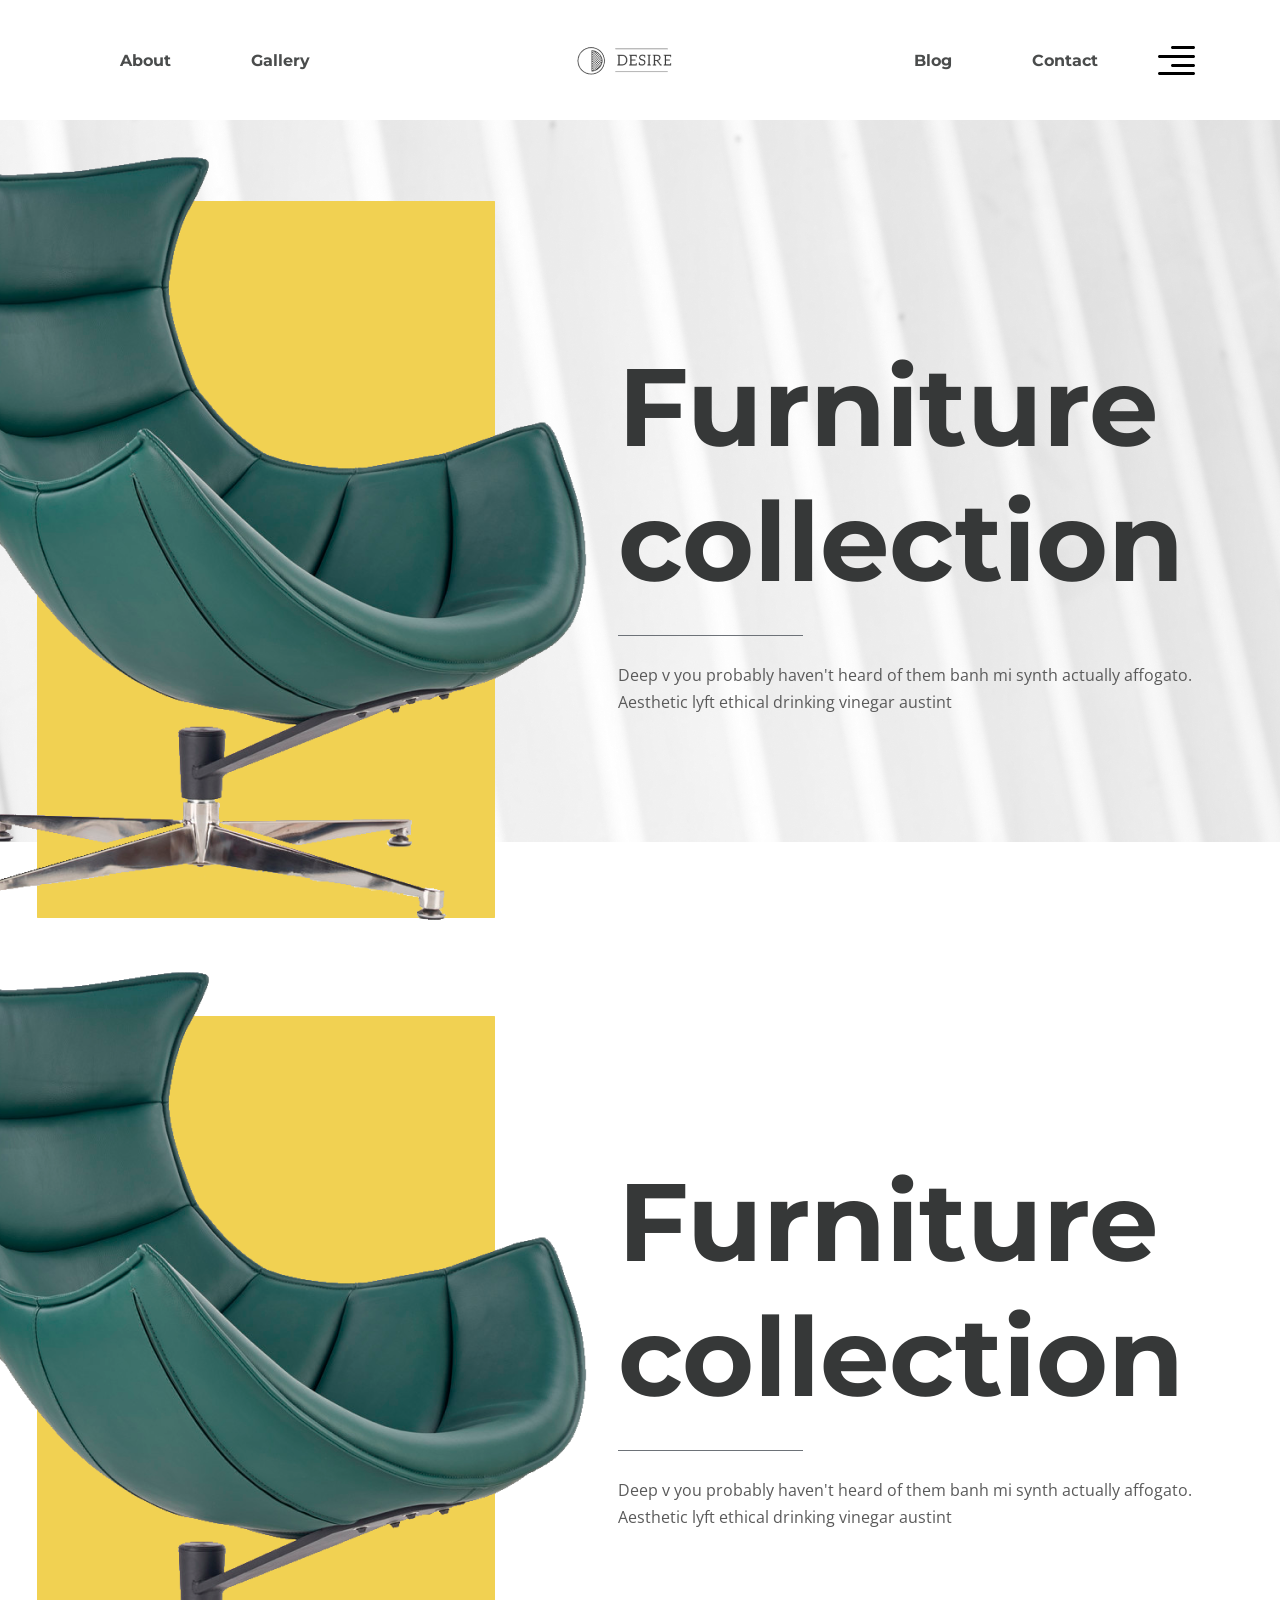
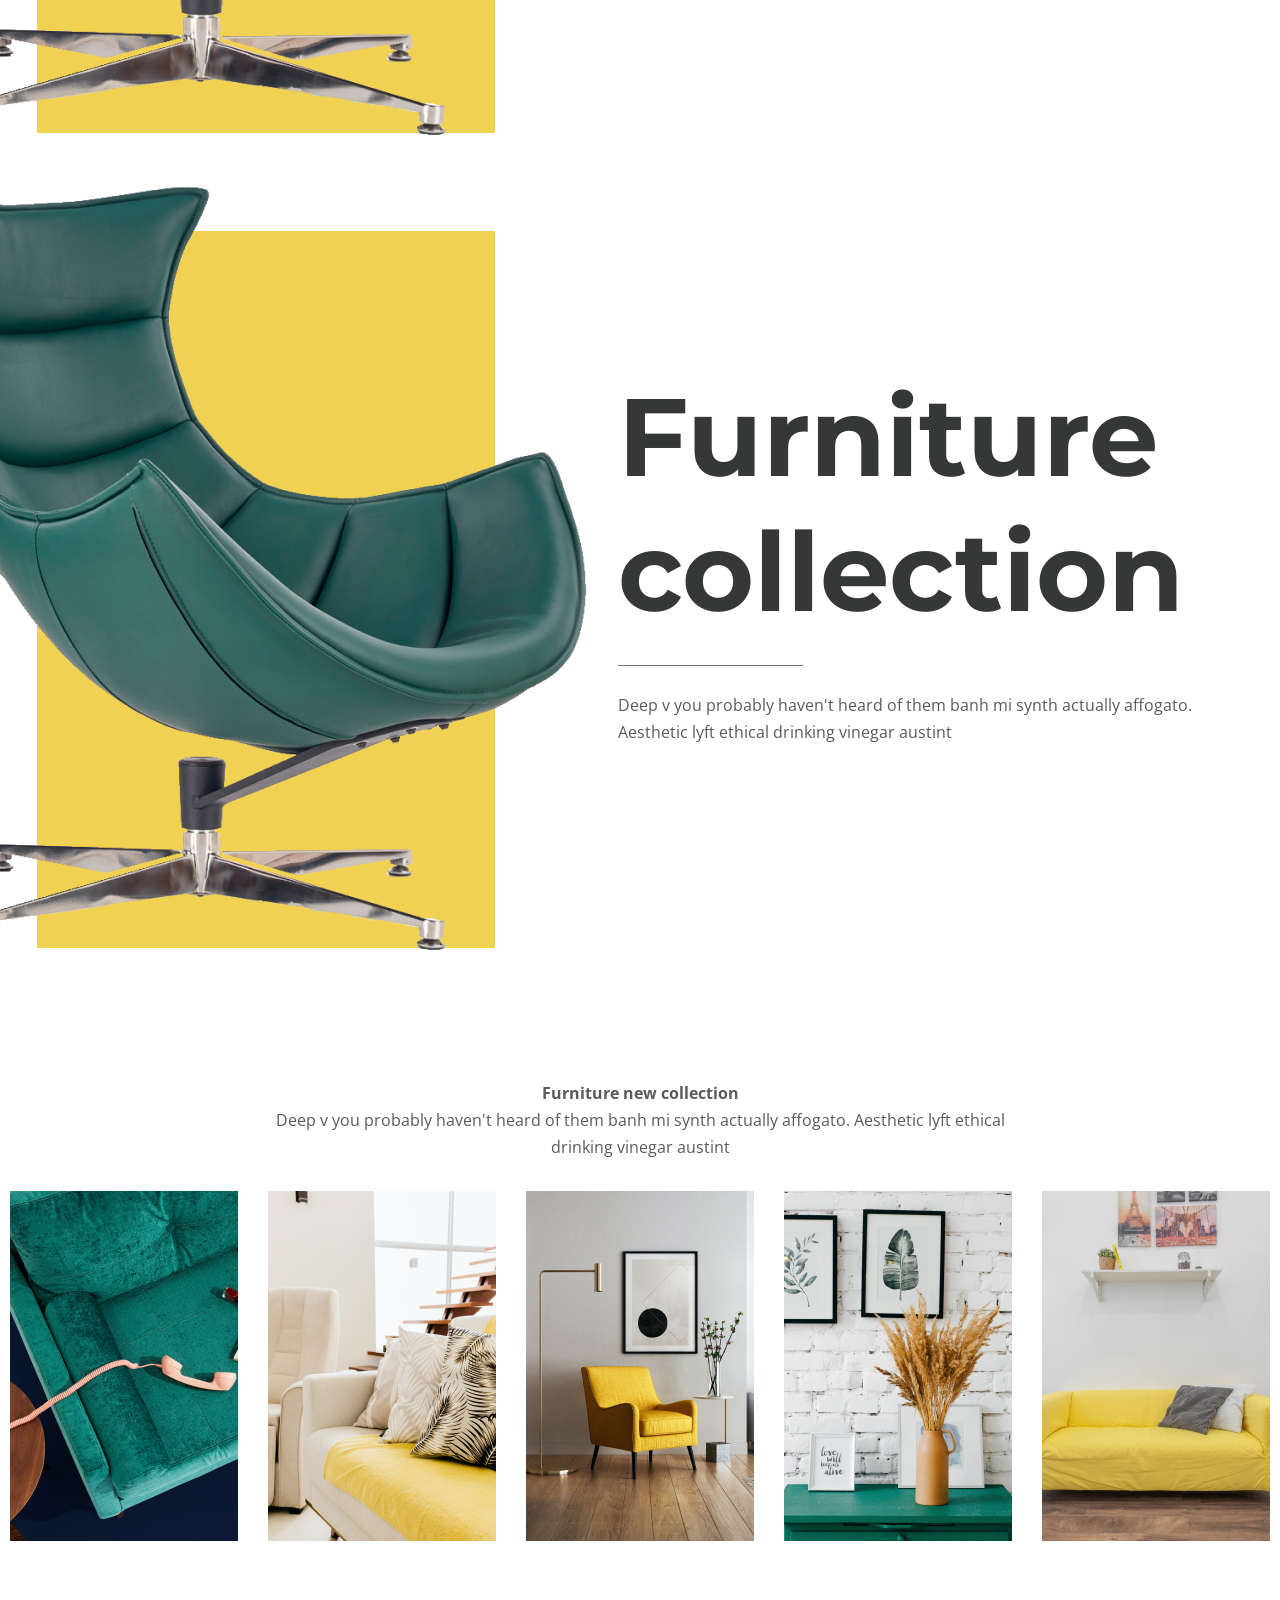
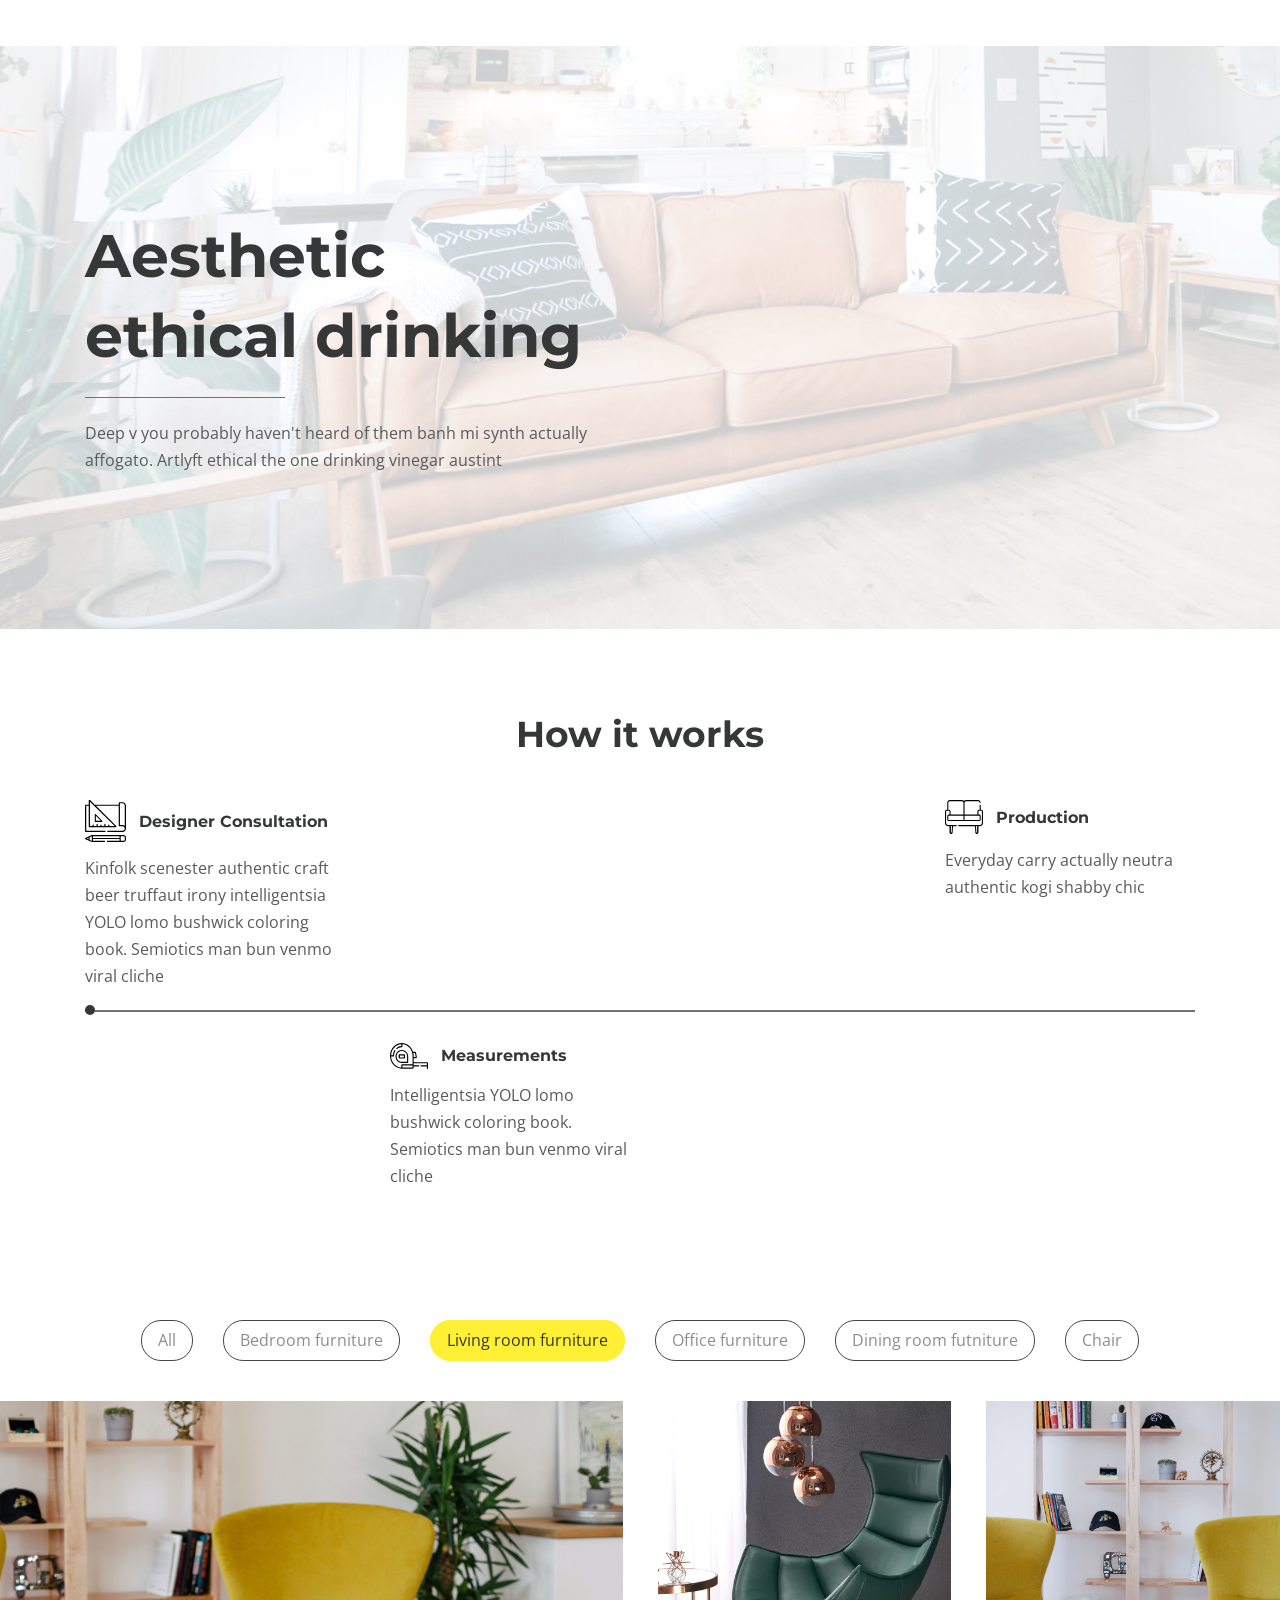
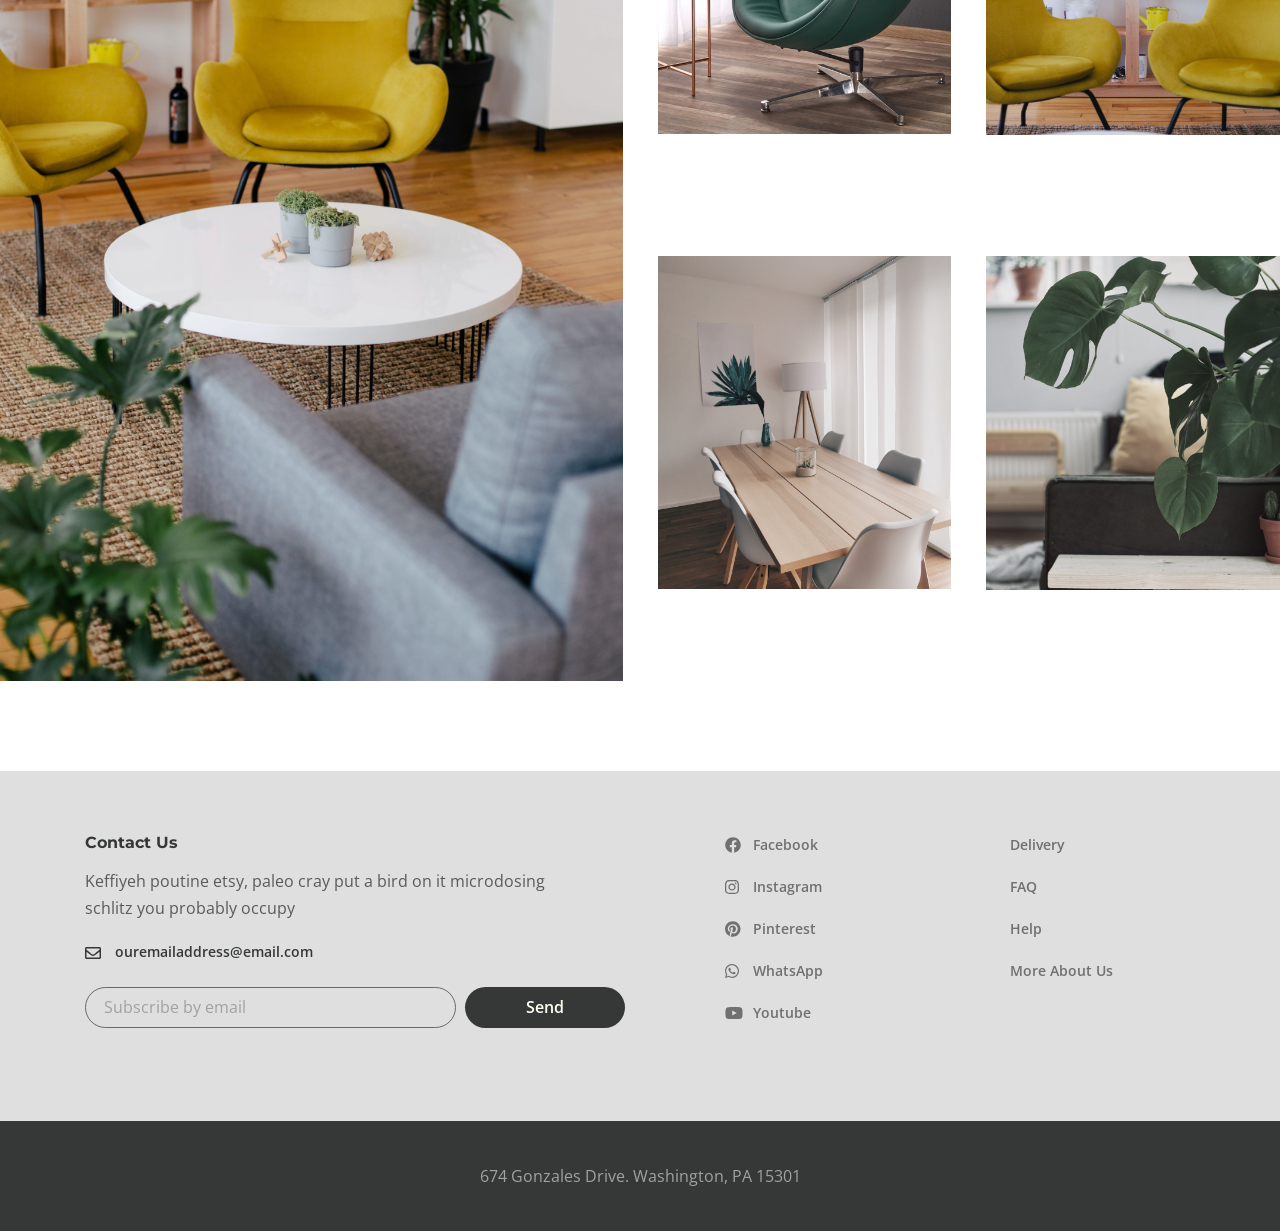
<file: app/index.html>
<!DOCTYPE html>
<html lang="en">

<head>
  <meta charset="UTF-8">
  <meta name="viewport" content="width=device-width, initial-scale=1.0">
  <title>Desire Multypage Website</title>
  <link rel="preconnect" href="https://fonts.googleapis.com">
  <link rel="preconnect" href="https://fonts.gstatic.com" crossorigin>
  <link href="https://fonts.googleapis.com/css2?family=Montserrat:wght@700&family=Open+Sans:wght@400;600&display=swap"
    rel="stylesheet">
  <link rel="stylesheet" href="css/style.min.css">
</head>

<body>
  <div class="wrapper">
    <header class="header">
      <div class="container">
        <div class="header__inner">
          <nav class="menu">
            <ul class="menu__list">
              <li class="menu__list-item">
                <a class="menu__list-link" href="#">About</a>
              </li>
              <li class="menu__list-item">
                <a class="menu__list-link" href="#">Gallery</a>
              </li>
            </ul>
          </nav>
          <a class="logo" href="#">
            <img src="images/logo.png" alt="">
          </a>
          <nav class="menu">
            <ul class="menu__list">
              <li class="menu__list-item">
                <a class="menu__list-link" href="#">Blog</a>
              </li>
              <li class="menu__list-item">
                <a class="menu__list-link" href="#">Contact</a>
              </li>
            </ul>
          </nav>
          <button class="header__btn">
            <img src="images/icon_menu.svg" alt="icon menu">
          </button>
          <div class="rightside-menu rightside-menu--close">
            <button class="rightside-menu__close">
              <img src="images/close.svg" alt="">
            </button>
            <div class="rightside-menu__content">
              <a class="rightside-menu__logo" href="#">
                <img src="images/logo-big.png" alt="logo">
              </a>
              <h4 class="rightside-menu__title">
                Furniture for life
              </h4>
              <p class="rightside-menu__text">
                Sustainable hot chicken skateboard, dreamcatcher meggings actually squid. Slow-carb everyday carry +1
                art party
                microdosing, put a bird on it brooklyn
              </p>
              <img class="rightside-menu__images" src="images/content/rightside-img.jpg" alt="images">
            </div>
          </div>
        </div>
      </div>
    </header>

    <main class="main">
      <section class="top">
        <div class="top__inner">
          <div class="top__slider">
            <div class="top__slider-item">
              <img class="top__slider-img" src="images/content/slider-img.png" alt="images">
              <div class="top__slider-info">
                <h2 class="top__slider-title">
                  Furniture
                  collection
                </h2>
                <p class="top__slider-text">
                  Deep v you probably haven't heard of them banh mi synth actually affogato. Aesthetic lyft ethical
                  drinking vinegar
                  austint
                </p>
              </div>
            </div>
            <div class="top__slider-item">
              <img class="top__slider-img" src="images/content/slider-img.png" alt="images">
              <div class="top__slider-info">
                <h2 class="top__slider-title">
                  Furniture
                  collection
                </h2>
                <p class="top__slider-text">
                  Deep v you probably haven't heard of them banh mi synth actually affogato. Aesthetic lyft ethical
                  drinking vinegar
                  austint
                </p>
              </div>
            </div>
            <div class="top__slider-item">
              <img class="top__slider-img" src="images/content/slider-img.png" alt="images">
              <div class="top__slider-info">
                <h2 class="top__slider-title">
                  Furniture
                  collection
                </h2>
                <p class="top__slider-text">
                  Deep v you probably haven't heard of them banh mi synth actually affogato. Aesthetic lyft ethical
                  drinking vinegar
                  austint
                </p>
              </div>
            </div>
          </div>
        </div>
      </section>

      <section class="new__collection">
        <div class="conteiner-fluid">
          <h3 class="new__collection-title">
            Furniture new collection
          </h3>
          <p class="new__collection-text">
            Deep v you probably haven't heard of them banh mi synth actually affogato. Aesthetic lyft ethical drinking
            vinegar
            austint
          </p>
          <div class="collection">
            <a class="collection__item" href="#">
              <img class="collection__images" src="images/content/collection-1.jpg" alt="">
              <div class="collection__info">
                <h6 class="collection__info-title">
                  Truffaut literally trust
                </h6>
                <p class="collection__info-text">
                  Living room furntiture | Chair
                </p>
              </div>
            </a>
            <a class="collection__item" href="#">
              <img class="collection__images" src="images/content/collection-2.jpg" alt="">
              <div class="collection__info">
                <h6 class="collection__info-title">
                  Truffaut literally trust
                </h6>
                <p class="collection__info-text">
                  Living room furntiture | Chair
                </p>
              </div>
            </a>
            <a class="collection__item" href="#">
              <img class="collection__images" src="images/content/collection-3.jpg" alt="">
              <div class="collection__info">
                <h6 class="collection__info-title">
                  Truffaut literally trust
                </h6>
                <p class="collection__info-text">
                  Living room furntiture | Chair
                </p>
              </div>
            </a>
            <a class="collection__item" href="#">
              <img class="collection__images" src="images/content/collection-4.jpg" alt="">
              <div class="collection__info">
                <h6 class="collection__info-title">
                  Truffaut literally trust
                </h6>
                <p class="collection__info-text">
                  Living room furntiture | Chair
                </p>
              </div>
            </a>
            <a class="collection__item" href="#">
              <img class="collection__images" src="images/content/collection-5.jpg" alt="">
              <div class="collection__info">
                <h6 class="collection__info-title">
                  Truffaut literally trust
                </h6>
                <p class="collection__info-text">
                  Living room furntiture | Chair
                </p>
              </div>
            </a>
          </div>
        </div>
      </section>

      <section class="decor">
        <div class="container">
          <h2 class="decor__title">
            Aesthetic <br>ethical drinking
          </h2>
          <p class="decor__text">
            Deep v you probably haven't heard of them banh mi synth actually affogato. Artlyft ethical the one drinking
            vinegar
            austint
          </p>
        </div>
      </section>

      <section class="work-path">
        <div class="container">
          <h3 class="work-path__title">
            How it works
          </h3>
          <div class="work-path__items">
            <div class="work-path__items-box">
              <div class="work-path__item">
                <img class="work-path__item-img" src="images/graphic-tool.svg" alt="icon">
                <h6 class="work-path__item-title">
                  Designer Consultation
                </h6>
                <p class="work-path__item-text">
                  Kinfolk scenester authentic craft beer truffaut irony intelligentsia YOLO lomo bushwick coloring book.
                  Semiotics man bun
                  venmo viral cliche
                </p>
              </div>
              <div class="work-path__item">
                <img class="work-path__item-img" src="images/sofa.svg" alt="icon">
                <h6 class="work-path__item-title">
                  Production
                </h6>
                <p class="work-path__item-text">
                  Everyday carry actually neutra authentic kogi shabby chic
                </p>
              </div>
            </div>
            <div class="work-path__item work-path__item--measurements">
              <img class="work-path__item-img" src="images/tape.svg" alt="icon">
              <h6 class="work-path__item-title">
                Measurements
              </h6>
              <p class="work-path__item-text">
                Intelligentsia YOLO lomo bushwick coloring book. Semiotics man bun venmo viral cliche
              </p>
            </div>
          </div>
        </div>
      </section>

      <div class="gallery">
        <div class="container-fluid">
          <div class="gallery__buttons">
            <button class="gallery__btn" data-filter="all">All</button>
            <button class="gallery__btn" data-filter="bedroom">Bedroom furniture</button>
            <button class="gallery__btn gallery__btn-active" data-filter="living">Living room furniture</button>
            <button class="gallery__btn" data-filter="office">Office furniture</button>
            <button class="gallery__btn" data-filter="dining">Dining room futniture</button>
            <button class="gallery__btn" data-filter="chair">Chair</button>
          </div>
          <div class="gallery__inner">
            <div class="gallery__items bedroom">
              <a href="" class="gallery__item">
                <img src="images/gallery/1.jpg" alt="images">
              </a>
              <a href="" class="gallery__item">
                <img src="images/gallery/2.jpg" alt="images">
              </a>
              <a href="" class="gallery__item">
                <img src="images/gallery/3.jpg" alt="images">
              </a>
              <a href="" class="gallery__item">
                <img class="dining" src="images/gallery/4.jpg" alt="images">
              </a>
              <a href="" class="gallery__item">
                <img src="images/gallery/5.jpg" alt="images">
              </a>
            </div>
          </div>
        </div>
      </div>

    </main>

    <footer class="footer">
      <div class="footer__content">
        <div class="container">
          <div class="footer__inner">
            <div class="footer__info">
              <h6 class="footer__info-title">
                Contact Us
              </h6>
              <p class="footer__info-text">
                Keffiyeh poutine etsy, paleo cray put a bird on it microdosing schlitz you probably occupy
              </p>
              <a href="mailto:ouremailaddress@email.com" class="footer__info-email">
                ouremailaddress@email.com
              </a>
              <form class="footer__form">
                <input type="email" class="footer__form-input" placeholder="Subscribe by email">
                <button type="submit" class="footer__form-button">Send</button>
              </form>
            </div>
            <ul class="footer__social">
              <li class="footer__social-item">
                <a class="footer__social-link footer__social-link--facebook" href="#">Facebook</a>
              </li>
              <li class="footer__social-item">
                <a class="footer__social-link footer__social-link--instagram" href="#">Instagram</a>
              </li>
              <li class="footer__social-item">
                <a class="footer__social-link footer__social-link--pinterest" href="#">Pinterest</a>
              </li>
              <li class="footer__social-item">
                <a class="footer__social-link footer__social-link--whatsapp" href="#">WhatsApp</a>
              </li>
              <li class="footer__social-item">
                <a class="footer__social-link footer__social-link--youtube" href="#">Youtube</a>
              </li>
            </ul>
            <nav class="footer__menu">
              <ul class="footer__menu-list">
                <li class="footer__menu-item">
                  <a class="footer__menu-link" href="#">Delivery</a>
                </li>
                <li class="footer__menu-item">
                  <a class="footer__menu-link" href="#">FAQ</a>
                </li>
                <li class="footer__menu-item">
                  <a class="footer__menu-link" href="#">Help</a>
                </li>
                <li class="footer__menu-item">
                  <a class="footer__menu-link" href="#">More About Us</a>
                </li>
              </ul>
            </nav>
          </div>
        </div>
      </div>
      <div class=" footer__copyright">
        <p>
          674 Gonzales Drive. Washington, PA 15301
        </p>
      </div>

    </footer>
  </div>



  <script src="js/main.js"></script>
</body>

</html>
</file>
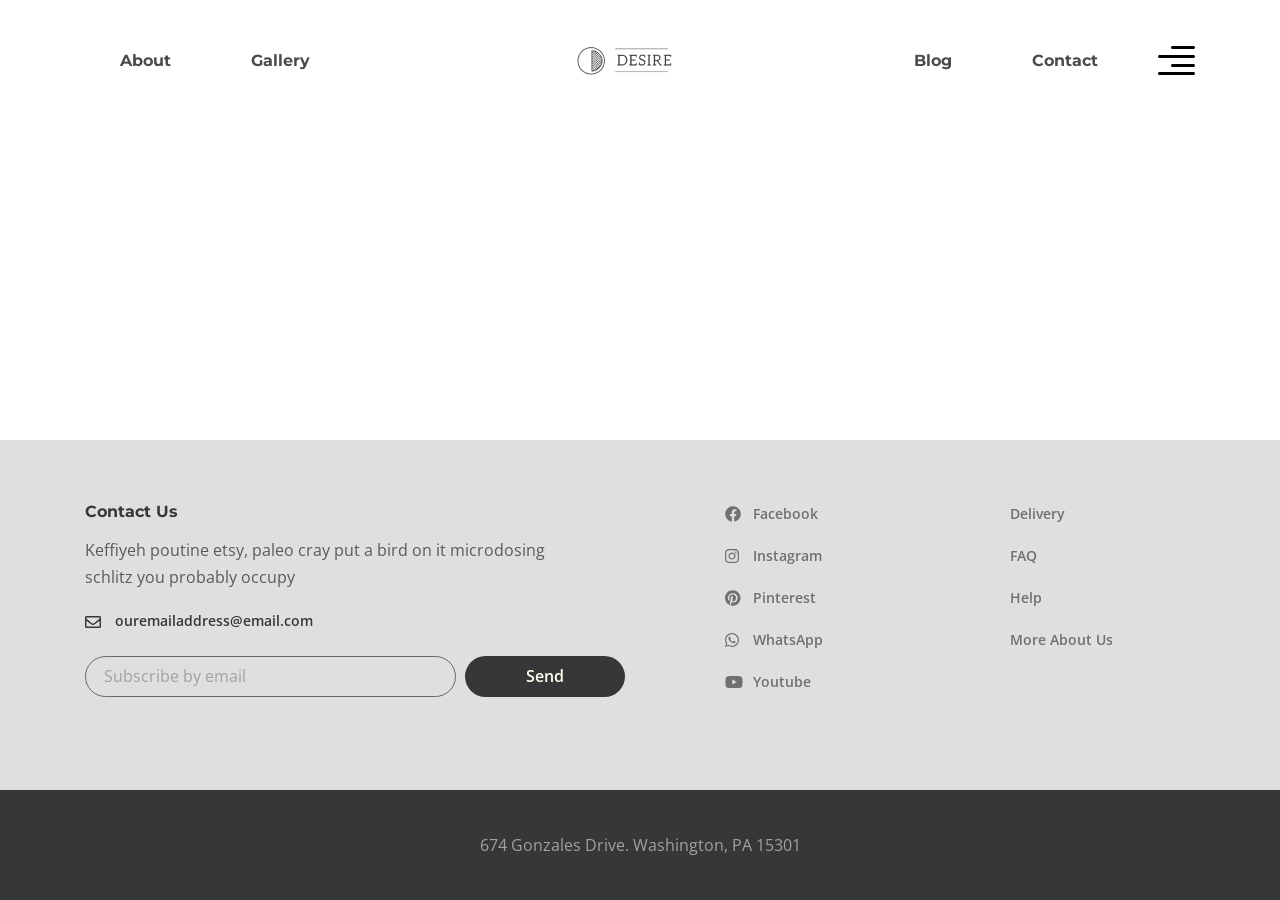
<file: app/about.html>
<!DOCTYPE html>
<html lang="en">

<head>
  <meta charset="UTF-8">
  <meta name="viewport" content="width=device-width, initial-scale=1.0">
  <title>Desire Multypage Website</title>
  <link rel="preconnect" href="https://fonts.googleapis.com">
  <link rel="preconnect" href="https://fonts.gstatic.com" crossorigin>
  <link href="https://fonts.googleapis.com/css2?family=Montserrat:wght@700&family=Open+Sans:wght@400;600&display=swap"
    rel="stylesheet">
  <link rel="stylesheet" href="css/style.min.css">
</head>

<body>
  <div class="wrapper">
    <header class="header">
      <div class="container">
        <div class="header__inner">
          <nav class="menu">
            <ul class="menu__list">
              <li class="menu__list-item">
                <a class="menu__list-link" href="#">About</a>
              </li>
              <li class="menu__list-item">
                <a class="menu__list-link" href="#">Gallery</a>
              </li>
            </ul>
          </nav>
          <a class="logo" href="#">
            <img src="images/logo.png" alt="">
          </a>
          <nav class="menu">
            <ul class="menu__list">
              <li class="menu__list-item">
                <a class="menu__list-link" href="#">Blog</a>
              </li>
              <li class="menu__list-item">
                <a class="menu__list-link" href="#">Contact</a>
              </li>
            </ul>
          </nav>
          <button class="header__btn">
            <img src="images/icon_menu.svg" alt="icon menu">
          </button>
          <div class="rightside-menu rightside-menu--close">
            <button class="rightside-menu__close">
              <img src="images/close.svg" alt="">
            </button>
            <div class="rightside-menu__content">
              <a class="rightside-menu__logo" href="#">
                <img src="images/logo-big.png" alt="logo">
              </a>
              <h4 class="rightside-menu__title">
                Furniture for life
              </h4>
              <p class="rightside-menu__text">
                Sustainable hot chicken skateboard, dreamcatcher meggings actually squid. Slow-carb everyday carry +1
                art party
                microdosing, put a bird on it brooklyn
              </p>
              <img class="rightside-menu__images" src="images/rightside-img.jpg" alt="images">
            </div>
          </div>
        </div>
      </div>
    </header>

    <main class="main"></main>

    <footer class="footer">
      <div class="footer__content">
        <div class="container">
          <div class="footer__inner">
            <div class="footer__info">
              <h6 class="footer__info-title">
                Contact Us
              </h6>
              <p class="footer__info-text">
                Keffiyeh poutine etsy, paleo cray put a bird on it microdosing schlitz you probably occupy
              </p>
              <a href="mailto:ouremailaddress@email.com" class="footer__info-email">
                ouremailaddress@email.com
              </a>
              <form class="footer__form">
                <input type="email" class="footer__form-input" placeholder="Subscribe by email">
                <button type="submit" class="footer__form-button">Send</button>
              </form>
            </div>
            <ul class="footer__social">
              <li class="footer__social-item">
                <a class="footer__social-link footer__social-link--facebook" href="#">Facebook</a>
              </li>
              <li class="footer__social-item">
                <a class="footer__social-link footer__social-link--instagram" href="#">Instagram</a>
              </li>
              <li class="footer__social-item">
                <a class="footer__social-link footer__social-link--pinterest" href="#">Pinterest</a>
              </li>
              <li class="footer__social-item">
                <a class="footer__social-link footer__social-link--whatsapp" href="#">WhatsApp</a>
              </li>
              <li class="footer__social-item">
                <a class="footer__social-link footer__social-link--youtube" href="#">Youtube</a>
              </li>
            </ul>
            <nav class="footer__menu">
              <ul class="footer__menu-list">
                <li class="footer__menu-item">
                  <a class="footer__menu-link" href="#">Delivery</a>
                </li>
                <li class="footer__menu-item">
                  <a class="footer__menu-link" href="#">FAQ</a>
                </li>
                <li class="footer__menu-item">
                  <a class="footer__menu-link" href="#">Help</a>
                </li>
                <li class="footer__menu-item">
                  <a class="footer__menu-link" href="#">More About Us</a>
                </li>
              </ul>
            </nav>
          </div>
        </div>
      </div>
      <div class=" footer__copyright">
        <p>
          674 Gonzales Drive. Washington, PA 15301
        </p>
      </div>

    </footer>
  </div>



  <script src="js/main.js"></script>
</body>

</html>
</file>
<file: app/css/style.min.css>
.menu__list-link,.footer__info-title,.rightside-menu__title,.top__slider-title,.new__collection__title,.collection__info-title,.decor__title,.work-path__title,.work-path__item-title{font-family:'Montserrat', sans-serif;font-weight:700}html{-webkit-box-sizing:border-box;box-sizing:border-box}*,*::after,*::before{-webkit-box-sizing:inherit;box-sizing:inherit}ul[class],ol[class]{padding:0}body,h1,h2,h3,h4,h5,h6,p,ul,ol,li,figure,figcaption,blockquote,dl,dd{margin:0;font-size:inherit}ul[class]{list-style:none}img{max-width:100%;display:block}input,button,textarea,select{font:inherit}a{text-decoration:none}.slick-slider{position:relative;display:block;-webkit-box-sizing:border-box;box-sizing:border-box;-webkit-touch-callout:none;-webkit-user-select:none;-moz-user-select:none;-ms-user-select:none;user-select:none;-ms-touch-action:pan-y;touch-action:pan-y;-webkit-tap-highlight-color:transparent}.slick-list{position:relative;overflow:hidden;display:block;margin:0;padding:0}.slick-list:focus{outline:none}.slick-list.dragging{cursor:pointer;cursor:hand}.slick-slider .slick-track,.slick-slider .slick-list{-webkit-transform:translate3d(0, 0, 0);-ms-transform:translate3d(0, 0, 0);transform:translate3d(0, 0, 0)}.slick-track{position:relative;left:0;top:0;display:block;margin-left:auto;margin-right:auto}.slick-track:before,.slick-track:after{content:"";display:table}.slick-track:after{clear:both}.slick-loading .slick-track{visibility:hidden}.slick-slide{float:left;height:100%;min-height:1px;display:none}[dir="rtl"] .slick-slide{float:right}.slick-slide img{display:block}.slick-slide.slick-loading img{display:none}.slick-slide.dragging img{pointer-events:none}.slick-initialized .slick-slide{display:block}.slick-loading .slick-slide{visibility:hidden}.slick-vertical .slick-slide{display:block;height:auto;border:1px solid transparent}.slick-arrow.slick-hidden{display:none}html,body{height:100%}body{font-family:'Open Sans', sans-serif;font-weight:400;font-size:16px;line-height:27px;color:#5A5A5A;overflow-x:hidden;min-width:320px}.wrapper{display:-webkit-box;display:-ms-flexbox;display:flex;-webkit-box-orient:vertical;-webkit-box-direction:normal;-ms-flex-direction:column;flex-direction:column;min-height:100%}.main{-webkit-box-flex:1;-ms-flex:1 0 auto;flex:1 0 auto}.footer{-webkit-box-flex:0;-ms-flex:0 0 auto;flex:0 0 auto}.container{max-width:1140px;margin:0 auto;padding:0 15px}.conteiner-fluid{max-width:1920px;margin:0 auto;padding:0 10px}.slick-dots{display:-webkit-box;display:-ms-flexbox;display:flex;-webkit-box-pack:center;-ms-flex-pack:center;justify-content:center;-webkit-box-align:center;-ms-flex-align:center;align-items:center}.slick-dots li{margin:0 15px}.slick-dots button{background-color:#363838;border:none;width:8px;height:8px;padding:0;font-size:0;border-radius:50%}.slick-dots li.slick-active button{background-color:#ffef35}.header__inner{display:-webkit-box;display:-ms-flexbox;display:flex;-webkit-box-pack:justify;-ms-flex-pack:justify;justify-content:space-between;-webkit-box-align:center;-ms-flex-align:center;align-items:center;height:120px}.header__btn{background-color:transparent;border:none;padding:0;cursor:pointer}.logo{margin:0 auto}.menu{padding-left:35px;padding-right:60px}.menu__list{display:-webkit-box;display:-ms-flexbox;display:flex}.menu__list-item+.menu__list-item{padding-left:80px}.menu__list-link{color:rgba(54,56,56,0.9);line-height:22px}.footer__content{background:#DFDFDF;padding:60px 0 80px}.footer__inner{display:-webkit-box;display:-ms-flexbox;display:flex;-webkit-box-pack:justify;-ms-flex-pack:justify;justify-content:space-between}.footer__info{width:540px}.footer__info-title{color:#363838;margin-bottom:14px;line-height:23px}.footer__info-text{margin-bottom:16px;max-width:475px}.footer__info-email{font-weight:600;font-size:14px;color:#363838;margin-bottom:22px;padding-left:30px;display:inline-block;position:relative}.footer__info-email::before{content:"";background-image:url(../images/envelope.svg);position:absolute;top:9px;left:0;width:16px;height:12px}.footer__form{display:-webkit-box;display:-ms-flexbox;display:flex}.footer__form-input{padding:6px 10px 6px 18px;border-radius:21px;background-color:transparent;border:1px solid rgba(54,56,56,0.7);width:100%}.footer__form-input::-webkit-input-placeholder{font-family:'Open Sans', sans-serif;font-weight:400;font-size:16px;line-height:28px;color:#A1A1A1}.footer__form-input::-moz-placeholder{font-family:'Open Sans', sans-serif;font-weight:400;font-size:16px;line-height:28px;color:#A1A1A1}.footer__form-input:-ms-input-placeholder{font-family:'Open Sans', sans-serif;font-weight:400;font-size:16px;line-height:28px;color:#A1A1A1}.footer__form-input::-ms-input-placeholder{font-family:'Open Sans', sans-serif;font-weight:400;font-size:16px;line-height:28px;color:#A1A1A1}.footer__form-input::placeholder{font-family:'Open Sans', sans-serif;font-weight:400;font-size:16px;line-height:28px;color:#A1A1A1}.footer__form-button{background-color:#363838;border:none;color:#fffff0;border-radius:21px;font-weight:600;padding:6px 12px;min-width:160px;margin-left:9px;cursor:pointer}.footer__social{width:125px;margin-right:auto;margin-left:100px}.footer__social-link{padding-left:28px;position:relative}.footer__social-link::before{content:"";position:absolute;left:0;top:2px;width:16px;height:16px}.footer__social-link--facebook::before{background-image:url(../images/facebook.svg)}.footer__social-link--instagram::before{background-image:url(../images/instagram.svg);width:14px;height:14px;top:3px}.footer__social-link--pinterest::before{background-image:url(../images/Pinterest.svg)}.footer__social-link--whatsapp::before{background-image:url(../images/whatsapp.svg);width:14px;height:14px;top:3px}.footer__social-link--youtube::before{background-image:url(../images/youtube.svg);width:18px;height:12px;top:4px}.footer__social-item,.footer__menu-item{margin-bottom:15px;font-size:14px;font-weight:600}.footer__social-link,.footer__menu-link{color:#707070}.footer__menu{margin-right:60px;width:125px}.footer__copyright{background-color:#363838;color:#A1A1A1;text-align:center;padding:42px 0 41px}.rightside-menu{position:absolute;right:0;top:0;bottom:0;max-width:694px;width:100%;background-color:#fff;padding-top:40px;-webkit-box-shadow:-2px 3px 17px 0px #000;box-shadow:-2px 3px 17px 0px #000;-webkit-transition:all .6s;-o-transition:all .6s;transition:all .6s}.rightside-menu.rightside-menu--close{-webkit-transform:translateX(200%);-ms-transform:translateX(200%);transform:translateX(200%)}.rightside-menu__close{background-color:transparent;border:none;padding:0;cursor:pointer;margin-left:50px;margin-bottom:60px}.rightside-menu__content{text-align:center;max-width:485px;margin:0 auto}.rightside-menu__logo{display:inline-block;margin-bottom:40px}.rightside-menu__title{color:#363838;font-size:36px;line-height:51px;position:relative;margin-bottom:17px;padding-bottom:17px}.rightside-menu__title::after{content:"";position:absolute;bottom:0;right:0;left:0;height:1px;background:#6D7278;max-width:252px;margin:0 auto}.rightside-menu__text{margin-bottom:75px}.rightside-menu__images{max-width:485px}.top__inner{padding-bottom:70px;position:relative}.top__inner::after{content:'';position:absolute;background-image:url(../images/slider-bg.jpg);width:100%;height:722px;top:0;z-index:-1}.top__slider-item{display:-webkit-box !important;display:-ms-flexbox !important;display:flex !important;-webkit-box-pack:center;-ms-flex-pack:center;justify-content:center;-webkit-box-align:center;-ms-flex-align:center;align-items:center}.top__slider-img{margin-left:-10%;max-width:703px;height:815px;-o-object-fit:cover;object-fit:cover}.top__slider-info{max-width:645px;margin-left:25px}.top__slider-title{color:#363838;font-size:110px;line-height:135px;padding-bottom:26px;margin-bottom:26px;position:relative}.top__slider-title::after{content:'';position:absolute;left:0;bottom:0;width:185px;height:1px;background:#6D7278}.top__slider-text{max-width:585px}.new__collection{text-align:center;padding:45px 0 105px}.new__collection__title{color:#363838;font-size:36px;line-height:51px;padding-bottom:25px;margin-bottom:25px;position:relative}.new__collection__title::after{content:'';position:absolute;width:250px;height:1px;bottom:0;left:0;right:0;margin:0 auto;background:#6D7278}.new__collection-text{max-width:730px;margin:0 auto 30px}.collection{display:-ms-grid;display:grid;-ms-grid-columns:(1fr)[5];grid-template-columns:repeat(5, 1fr);grid-gap:30px}.collection__item{position:relative}.collection__item:hover .collection__info{opacity:1}.collection__images{min-height:350px;-o-object-fit:cover;object-fit:cover}.collection__info{position:absolute;top:0;left:0;right:0;bottom:0;background-color:rgba(255,255,255,0.7);padding:10px;display:-webkit-box;display:-ms-flexbox;display:flex;-webkit-box-orient:vertical;-webkit-box-direction:normal;-ms-flex-direction:column;flex-direction:column;-webkit-box-align:center;-ms-flex-align:center;align-items:center;-webkit-box-pack:center;-ms-flex-pack:center;justify-content:center;opacity:0;-webkit-transition:all .5s;-o-transition:all .5s;transition:all .5s}.collection__info-title{font-size:20px;line-height:25px;color:#363838;padding-bottom:19px;margin-bottom:19px;position:relative}.collection__info-title::after{content:"";bottom:0;position:absolute;height:1px;background:#6D7278;width:80%;margin:0 auto;left:0;right:0}.collection__info-text{font-weight:600;font-size:14px;color:#707070}.decor{padding:170px 0 155px;background-image:url(../images/decor-bg.jpg);background-size:cover;background-repeat:no-repeat}.decor__title{max-width:730px;color:#363838;font-size:60px;line-height:80px;padding-bottom:22px;margin-bottom:22px;position:relative}.decor__title::after{content:"";position:absolute;left:0;width:200px;height:1px;bottom:0;background:#6D7278}.decor__text{max-width:540px}.work-path{padding:80px 0 30px}.work-path__title{text-align:center;color:#363838;margin-bottom:40px;font-size:36px;line-height:51px}.work-path__items-box{display:-webkit-box;display:-ms-flexbox;display:flex;-webkit-box-align:start;-ms-flex-align:start;align-items:start;-webkit-box-pack:justify;-ms-flex-pack:justify;justify-content:space-between;border-bottom:2px solid rgba(54,56,56,0.7);position:relative}.work-path__items-box::after{content:"";position:absolute;left:0;bottom:-5px;width:10px;height:10px;border-radius:50%;background-color:#363838}.work-path__item{width:250px;display:-webkit-box;display:-ms-flexbox;display:flex;-ms-flex-wrap:wrap;flex-wrap:wrap;-webkit-box-align:center;-ms-flex-align:center;align-items:center;padding-bottom:20px}.work-path__item--measurements{padding-top:30px;margin-left:305px}.work-path__item-title{margin-left:13px;color:#363838}.work-path__item-text{margin-top:13px}.gallery{padding:80px 0 90px}.gallery__buttons{text-align:center;margin-bottom:40px}.gallery__btn{margin:0 13px;background-color:transparent;border:1px solid #454647;border-radius:20px;padding:6px 16px;color:#8f8d8d;cursor:pointer}.gallery__btn-active{background-color:#FFEF35;color:#363838;border:1px solid #FFEF35}.gallery__items{display:-ms-grid;display:grid;-ms-grid-columns:(1fr)[4];grid-template-columns:repeat(4, 1fr);-ms-grid-rows:(1fr)[2];grid-template-rows:repeat(2, 1fr);grid-gap:30px 35px}.gallery__item:first-child{-ms-grid-column-span:2;grid-column:span 2;-ms-grid-row-span:2;grid-row:span 2}.gallery__item img{-o-object-fit:cover;object-fit:cover}
</file>
